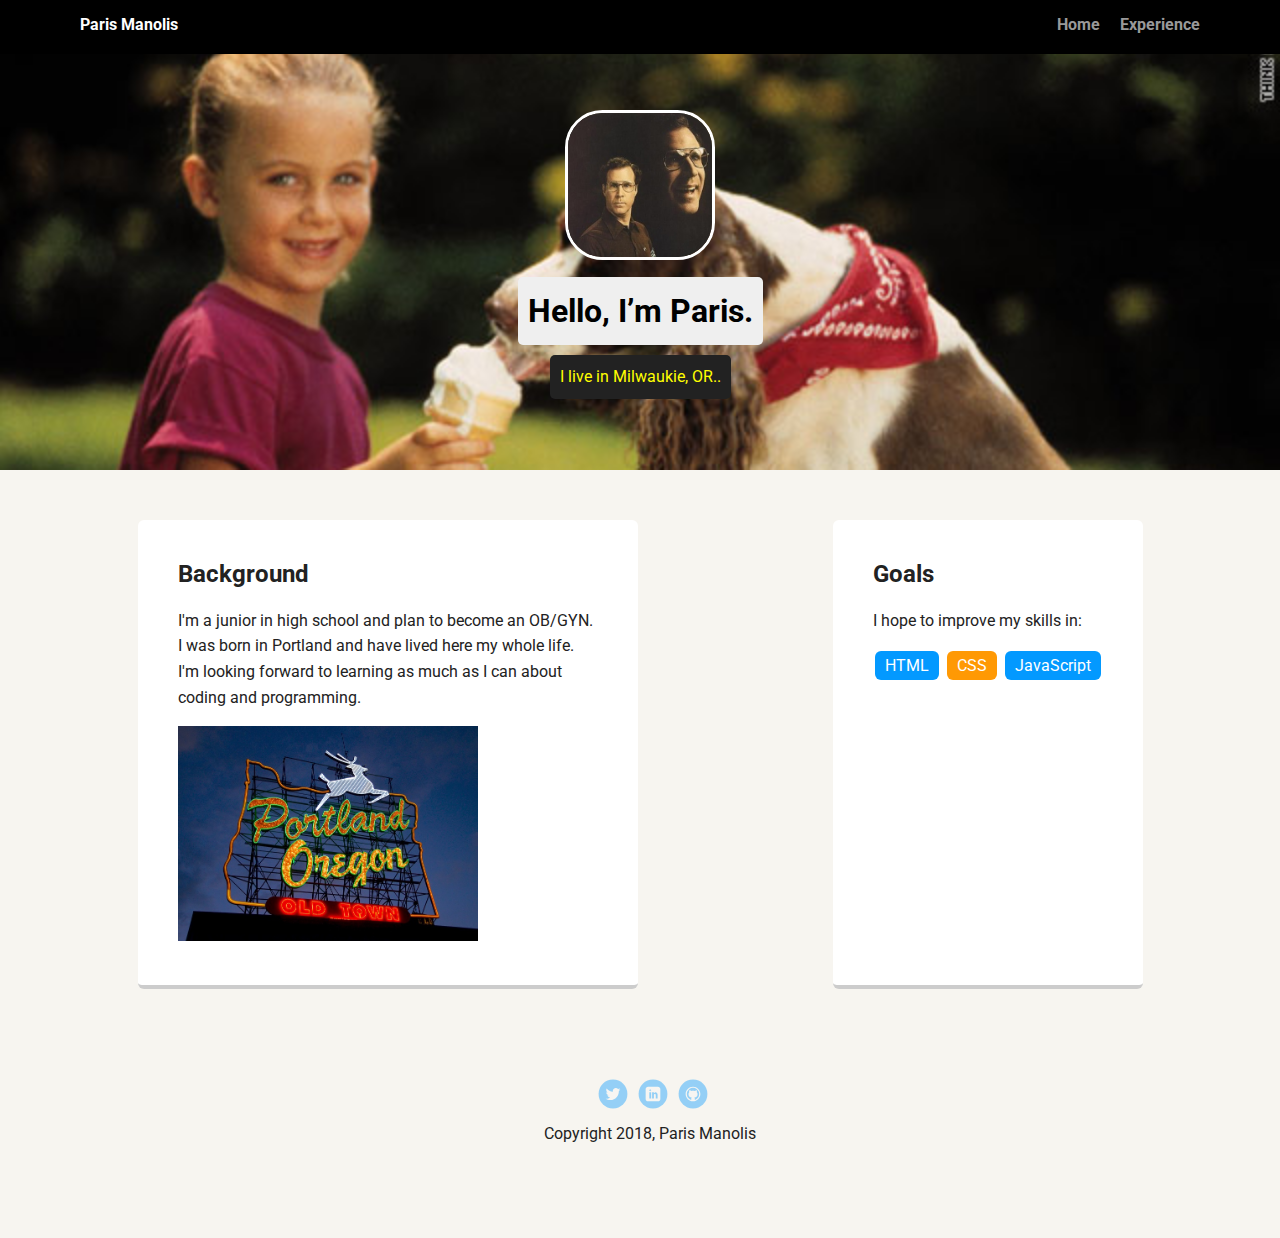
<file: index.html>
<!doctype html>
<html lang="en">
<head>
  <meta charset="utf-8">
  <title>Paris Manolis's Profile</title>
  <meta name="viewport" content="width=device-width, initial-scale=1.0">
  <link rel="stylesheet" href="styles.css">
  <link href="https://fonts.googleapis.com/css?family=Muli%7CRoboto:400,300,500,700,900" rel="stylesheet"></head>
  <body>

    <div class="main-nav">
        <ul class="nav">
          <li class="name">Paris Manolis</li>
          <li><a href="index.html">Home</a></li>
          <li><a href="experience.html">Experience</a></li>
        </ul>
    </div>

    <header>
      <img src="images/mightdeletelater.jpg" alt="Pic of me" class="profile-image">
      <h1 class="tag name">Hello, I’m Paris.</h1>
      <p class="tag location">I live in Milwaukie, OR..</p>
    </header>

    <main class="flex">
      <div class="card">
        <h2>Background</h2>
        <p>I'm a junior in high school and plan to become an OB/GYN. I was born in Portland and have lived here my whole life. I'm looking forward to learning as much as I can about coding and programming.</p>
        <img src="images/portland_white_stag.jpg" alt="Picture of the Portland white stag sign" class="stag-img">
      </div>

      <div class="card">
        <h2>Goals</h2>
        <p>I hope to improve my skills in:</p>
        <ul class="skills">
          <li>HTML</li>
          <li>CSS</li>
          <li>JavaScript</li>
        </ul>
      </div>

    </main>
    <footer>
      <ul>
        <li><a href="https://twitter.com/?lang=en" class="social twitter">Twitter</a></li>
        <li><a href="https://www.linkedin.com/" class="social linkedin">LinkedIn</a></li>
        <li><a href="https://github.com/gitparis" class="social github">Github</a></li>
      </ul>
      <p class="copyright">Copyright 2018, Paris Manolis</p>
    </footer>
  </body>
  </html>
</file>
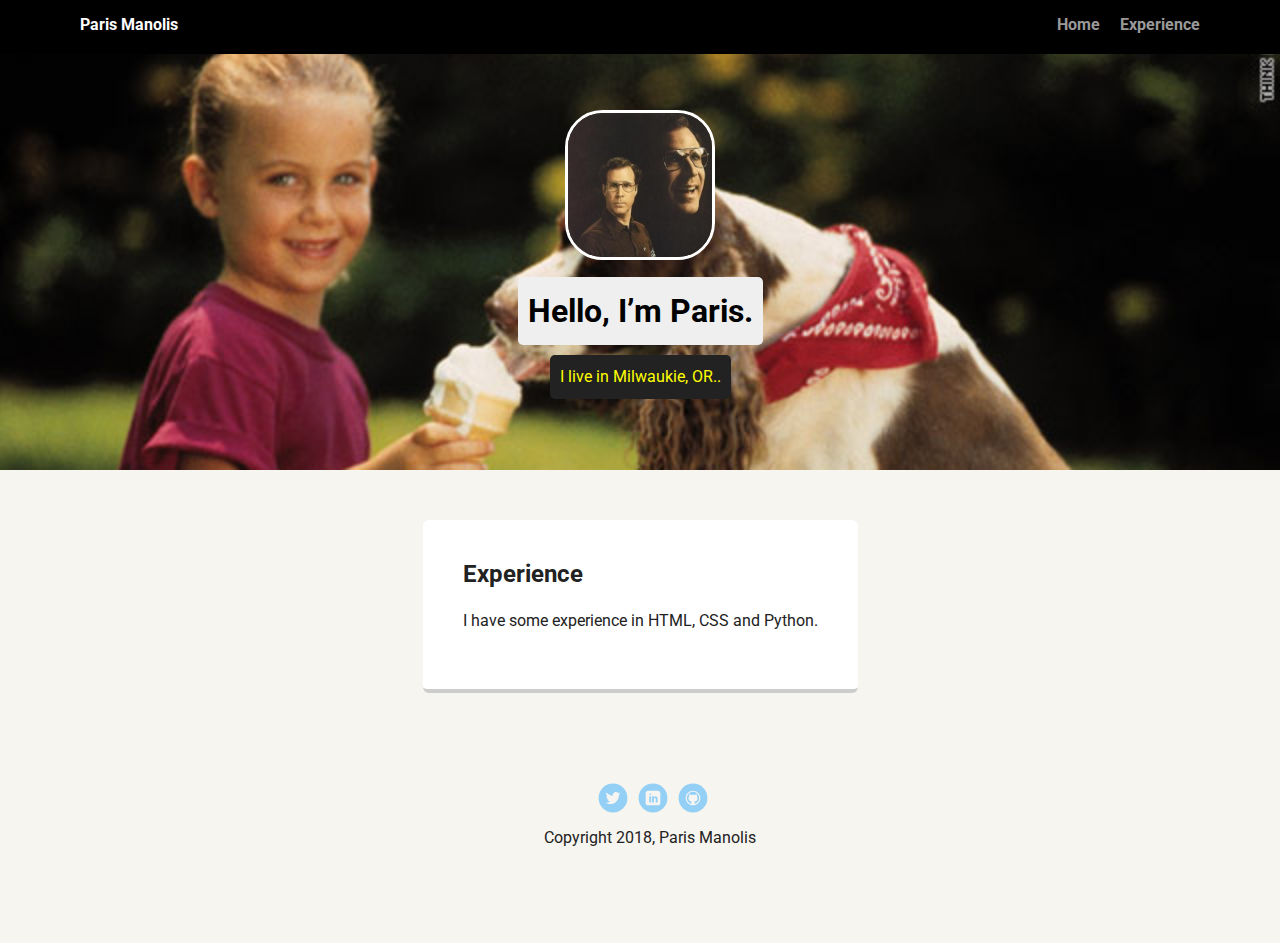
<file: experience.html>
<!doctype html>
<html lang="en">
<head>
  <meta charset="utf-8">
  <title>Paris Manolis's Profile</title>
  <meta name="viewport" content="width=device-width, initial-scale=1.0">
  <link rel="stylesheet" href="styles.css">
  <link href="https://fonts.googleapis.com/css?family=Muli%7CRoboto:400,300,500,700,900" rel="stylesheet"></head>
  <body>

    <div class="main-nav">
        <ul class="nav">
          <li class="name">Paris Manolis</li>
          <li><a href="index.html">Home</a></li>
          <li><a href="experience.html">Experience</a></li>
        </ul>
    </div>

    <header>
      <img src="images/mightdeletelater.jpg" alt="Pic of me" class="profile-image">
      <h1 class="tag name">Hello, I’m Paris.</h1>
      <p class="tag location">I live in Milwaukie, OR..</p>
    </header>

    <main class="flex">
      <div class="card">
      <h2>Experience</h2>
      <p>I have some experience in HTML, CSS and Python.</p>
      </div>
    </main>
    <footer>
      <ul>
        <li><a href="https://twitter.com/?lang=en" class="social twitter">Twitter</a></li>
        <li><a href="https://www.linkedin.com/" class="social linkedin">LinkedIn</a></li>
        <li><a href="https://github.com/gitparis" class="social github">Github</a></li>
      </ul>
      <p class="copyright">Copyright 2018, Paris Manolis</p>
    </footer>
  </body>
  </html>
</file>
<file: styles.css>
/* Global Layout Set-up */
* {
  box-sizing: border-box;
}

body {
  margin: 0;
  padding: 0;
  text-align: center;
  font-family: 'Roboto', sans-serif;
  color: #222;
  background: #f7f5f0;
}
/* Link Styles */

a {
  text-decoration: none;
  color: #999;
}
a:hover {
  color: #6633ff;
}

/* Section Styles */

.stag-img {
  width: 300px;
}

.main-nav {
  width: 100%;
  background: black;
  min-height: 30px;
  padding: 10px;
  position: fixed;
  text-align: center;
}
.nav {
  display: flex;
  justify-content: space-around;
  font-weight: 700;
  list-style-type: none;
  margin: 0 auto;
  padding: 0;
}

.nav .name {
    display: block;
    margin-right: auto;
    color: white;
}
.nav li {
  padding: 5px 10px 10px 10px;
}
.nav a {
  transition: all .5s;
}
.nav a:hover {
  color: white
}

header {
  text-align: center;
  background: url('images/bigdoge.jpg') no-repeat top center ;
  background-size: cover;
  overflow: hidden;
  padding-top: 60px;
}
header {
  line-height: 1.5;
}
header .profile-image {
  margin-top: 50px;
  width: 150px;
  height: 150px;
  border-radius: 25%;
  border: 3px solid white;
  transition: all .625s;
}
header .profile-image:hover {
  transform: scale(1.2);
}
.tag {
  background-color: #efefef;
  color: black;
  padding: 10px;
  border-radius: 5px;
  display: table;
  margin: 10px auto;
}
.location {
  background-color: #222;
  color: yellow;
}
.card {
  margin: 30px;
  padding: 20px 40px 40px;
  max-width: 500px;
  text-align: left;
  background: #fff;
  border-bottom: 4px solid #ccc;
  border-radius: 6px;
  transition: all .5s;
}
.card:hover {
  border-color: #ff99ff;
}

ul.skills {
  padding: 0;
  text-align: center;
}

.skills li {
  border-radius: 6px;
  display: inline-block;
  background: #ff9904;
  color: white;
  padding: 5px 10px;
  margin: 2px;
}

.skills li:nth-child(odd) {
  background: #0399ff;
}

footer {
  width: 100%;
  min-height: 30px;
  padding: 20px 0 40px 20px;
}

footer .copyright {
  top: -8px;
  font-size: .75em;
}

footer ul {
  list-style-type: none;
  margin: 0;
  padding: 0;
}

footer ul li {
  display: inline-block;
}

a.social {
  display: inline-block;
  text-indent: -9999px;
  margin-left: 5px;
  width: 30px;
  height: 30px;
  background-size: 30px 30px;
  opacity: .4;
  transition: all .5s;
}
a.twitter {
  background-image: url(images/twitter.svg);
}
a.linkedin {
  background-image: url(images/linkedin.svg);
}
a.github {
  background-image: url(images/github.svg);
}
a.social:hover {
  opacity: 1;
}
.clearfix {
  clear: both;
}

/* Styles for larger screens */
@media screen and (min-width: 720px) {

  .flex {
      display: -ms-flexbox;      /* TWEENER - IE 10 */
      display: flex;
      max-width: 1200px;
      -ms-flex-pack: distribute;
      justify-content: space-around;
      margin: 0 auto;
  }

  header {
    min-height: 470px;
  }

  .nav {
    max-width: 1200px;
    padding: 0 30px;
  }


  main {
    padding-top: 20px;
  }

  main p {
    line-height: 1.6em;
  }

  footer {
    font-size: 1.3em;
    max-width: 1200px;
    margin: 40px auto;
  }

}
</file>
